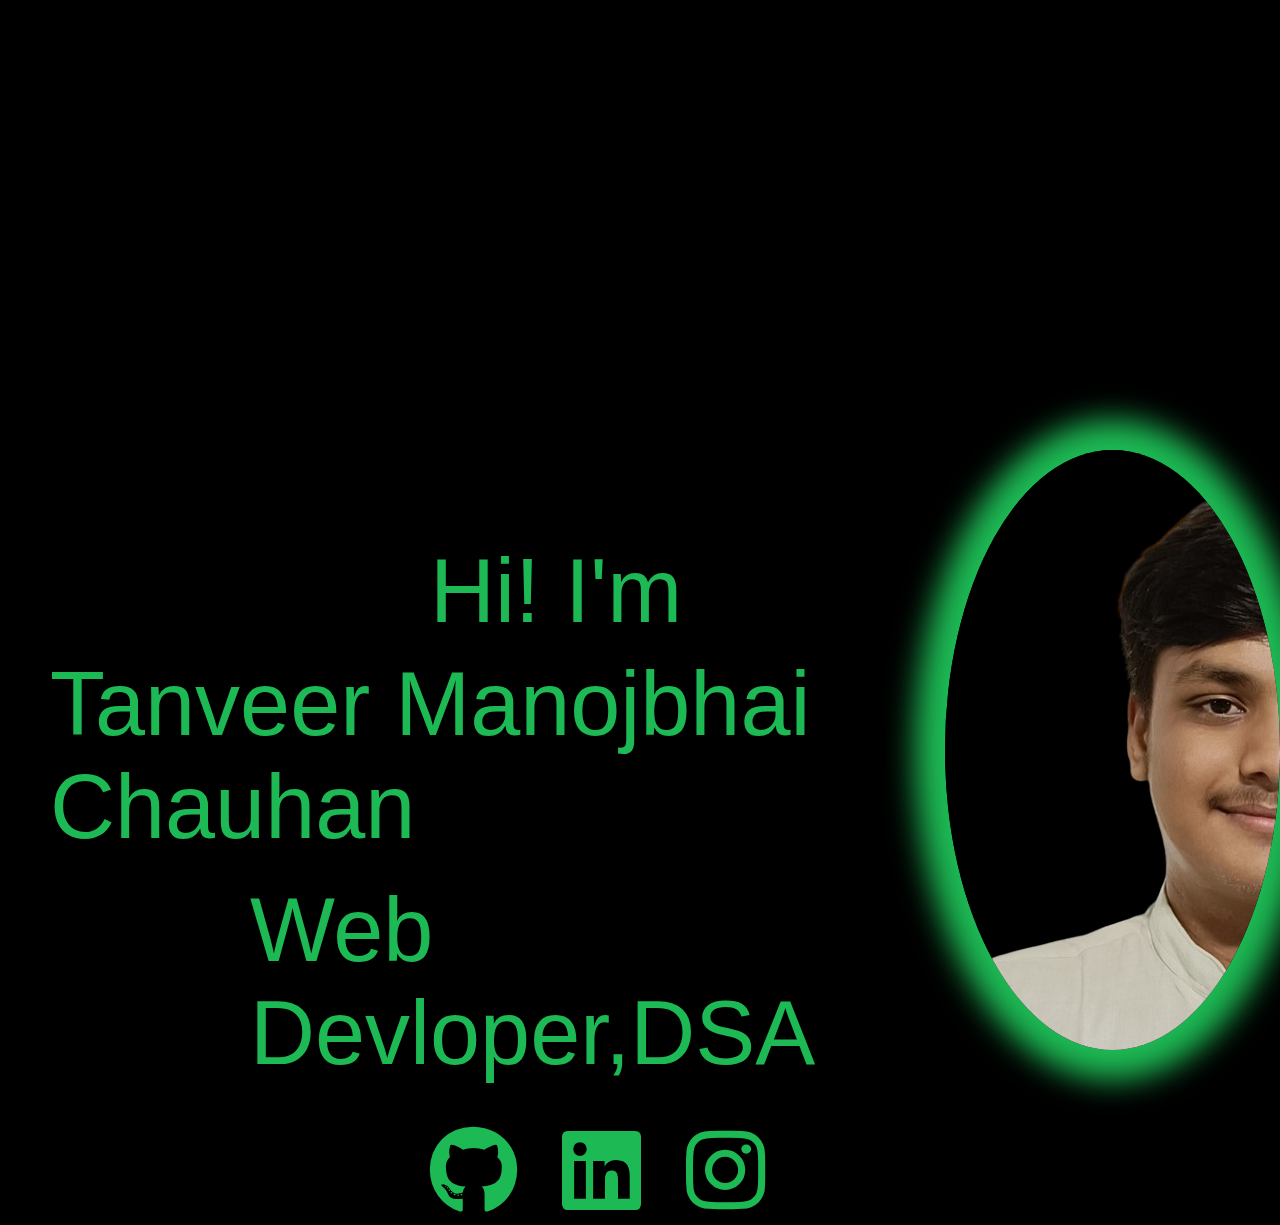
<file: index.html>
<!DOCTYPE html>
<html lang="en">
<head>
    <meta charset="UTF-8">
    <meta name="viewport" content="width=device-width, initial-scale=1.0">
    <title>Portfolio</title>
    <link rel="stylesheet" href="index.css">
    <link rel="stylesheet" href="https://cdnjs.cloudflare.com/ajax/libs/font-awesome/6.0.0-beta3/css/all.min.css">
</head>
<body>
   <div class="navbar">
    <li><a href="index.html">Home</a></li>
        <li><a href="about.html">About</a></li>
        <li><a href="Skills.html">Skills</a></li>
        <li><a href="Projects.html">Projects</a></li>
        <li><a href="contactme.html">Contact me</a></li>
</div>
<div class="con">
    <section class="text">
        <p style="margin-left: 380px; margin-bottom: 10px;">Hi! I'm</p>
        <p>Tanveer Manojbhai Chauhan</p>
        <p style="margin-left: 200px; margin-top: 20px;" >Web Devloper,DSA</p>
        <a href="https://github.com/TANVEER2935"><i class="fa-brands fa-github" style="color:  rgb(29, 185, 84); margin-left: 380px; "></i></a>
        <a href="https://www.linkedin.com/in/tanveer-chauhan-80b633294/"> <i class="fab fa-linkedin linkedin-icon" style="color:rgb(29, 185, 84); margin-left:20px;"></i></a>
        <a href=""> <i class="fab fa-instagram instagram-icon" style="color: rgb(29, 185, 84); margin-left: 20px; margin-top: 40px;"></i></a>
    </section>
<div class="img"></div>
</div>
</body>
</html>
</file>
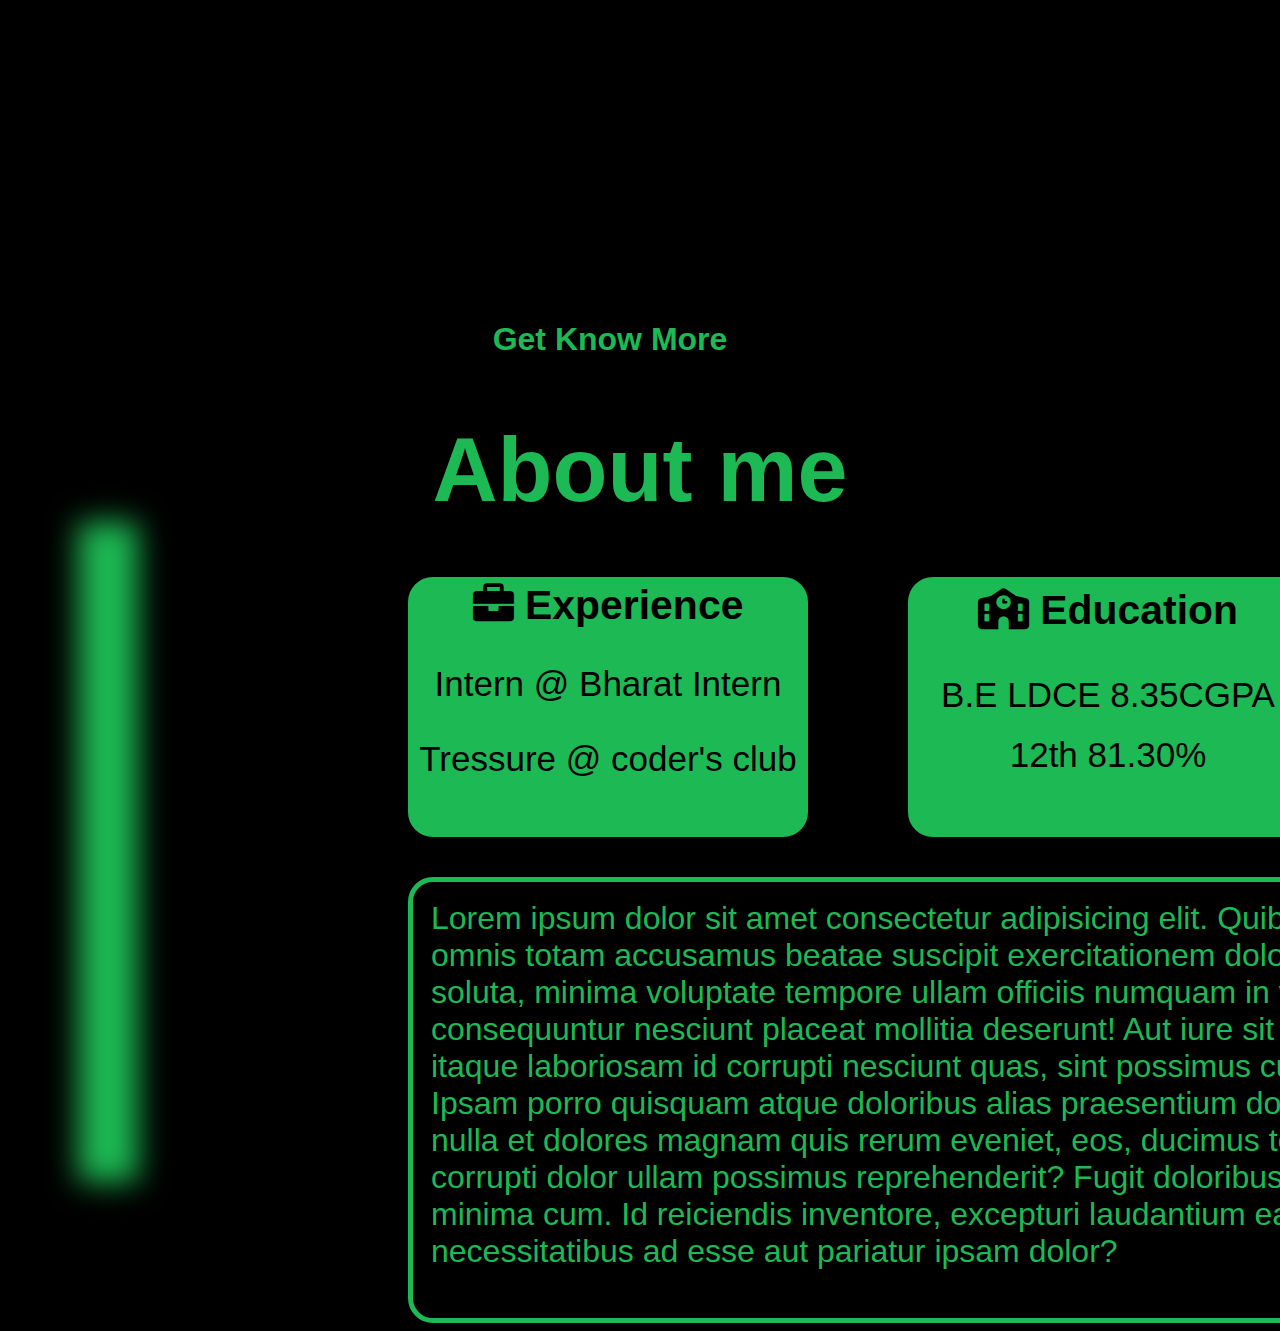
<file: about.html>
<!DOCTYPE html>
<html lang="en">
<head>
    <meta charset="UTF-8">
    <meta name="viewport" content="width=device-width, initial-scale=1.0">
    <title>About</title>
    <link rel="stylesheet" href="about.css">
    <link rel="stylesheet" href="https://cdnjs.cloudflare.com/ajax/libs/font-awesome/6.0.0-beta3/css/all.min.css">
</head>
<body>
    <div class="navbar">
        <li><a href="index.html">Home</a></li>
        <li><a href="about.html">About</a></li>
        <li><a href="Skills.html">Skills</a></li>
        <li><a href="Projects.html">Projects</a></li>
        <li><a href="contactme.html">Contact me</a></li>
</div>
    <h1 style="color: rgb(29, 185, 84); text-align: center; margin-right: 60px; ">Get Know More</h4>
    <h1 style="color: rgb(29, 185, 84); font-size: 90px; text-align: center; margin-bottom: 30px;">About me</h1>
    <div class="container">
        <div class="img"></div>
        <div class="text2">
        <section class="text">
            <div class="expriece" style="background-color:rgb(29, 185, 84);">
                <h3 style="display: inline; background-color: rgb(29, 185, 84); color: black;"><i class="fas fa-briefcase" style="color: black; background-color: rgb(29, 185, 84);"></i> Experience</h3>
                <p style="background-color:rgb(29, 185, 84); color: black;">Intern @ Bharat Intern</p>
                <p style="background-color: rgb(29, 185, 84); color: black;">Tressure @ coder's club</p>
            </div>
            <div class="education" style="background-color: rgb(29, 185, 84);">
                <h3 style="color: black; background-color:rgb(29, 185, 84); margin-top: 5px;"><i class="fas fa-school" style="color: black; background-color: rgb(29, 185, 84);"></i> Education</h3>
                <p style="color: black; background-color:rgb(29, 185, 84); margin-top: 0; margin-bottom: 20px;">B.E LDCE 8.35CGPA</p>
                <p style="color: black ;background-color:rgb(29, 185, 84); margin-top: 20px; margin-bottom: 20px;">12th 81.30%</p>
            </div>
        </section>
        <section class="para">Lorem ipsum dolor sit amet consectetur adipisicing elit. Quibusdam itaque amet omnis totam accusamus beatae suscipit exercitationem dolorem perferendis id soluta, minima voluptate tempore ullam officiis numquam in velit harum consequuntur nesciunt placeat mollitia deserunt! Aut iure sit sed quia dolorum iste, itaque laboriosam id corrupti nesciunt quas, sint possimus culpa doloribus nihil. Ipsam porro quisquam atque doloribus alias praesentium doloremque cumque error nulla et dolores magnam quis rerum eveniet, eos, ducimus totam placeat obcaecati corrupti dolor ullam possimus reprehenderit? Fugit doloribus veritatis doloremque minima cum. Id reiciendis inventore, excepturi laudantium eaque, eligendi necessitatibus ad esse aut pariatur ipsam dolor?</section> </div>
    </div>
</body>
</html>
</file>
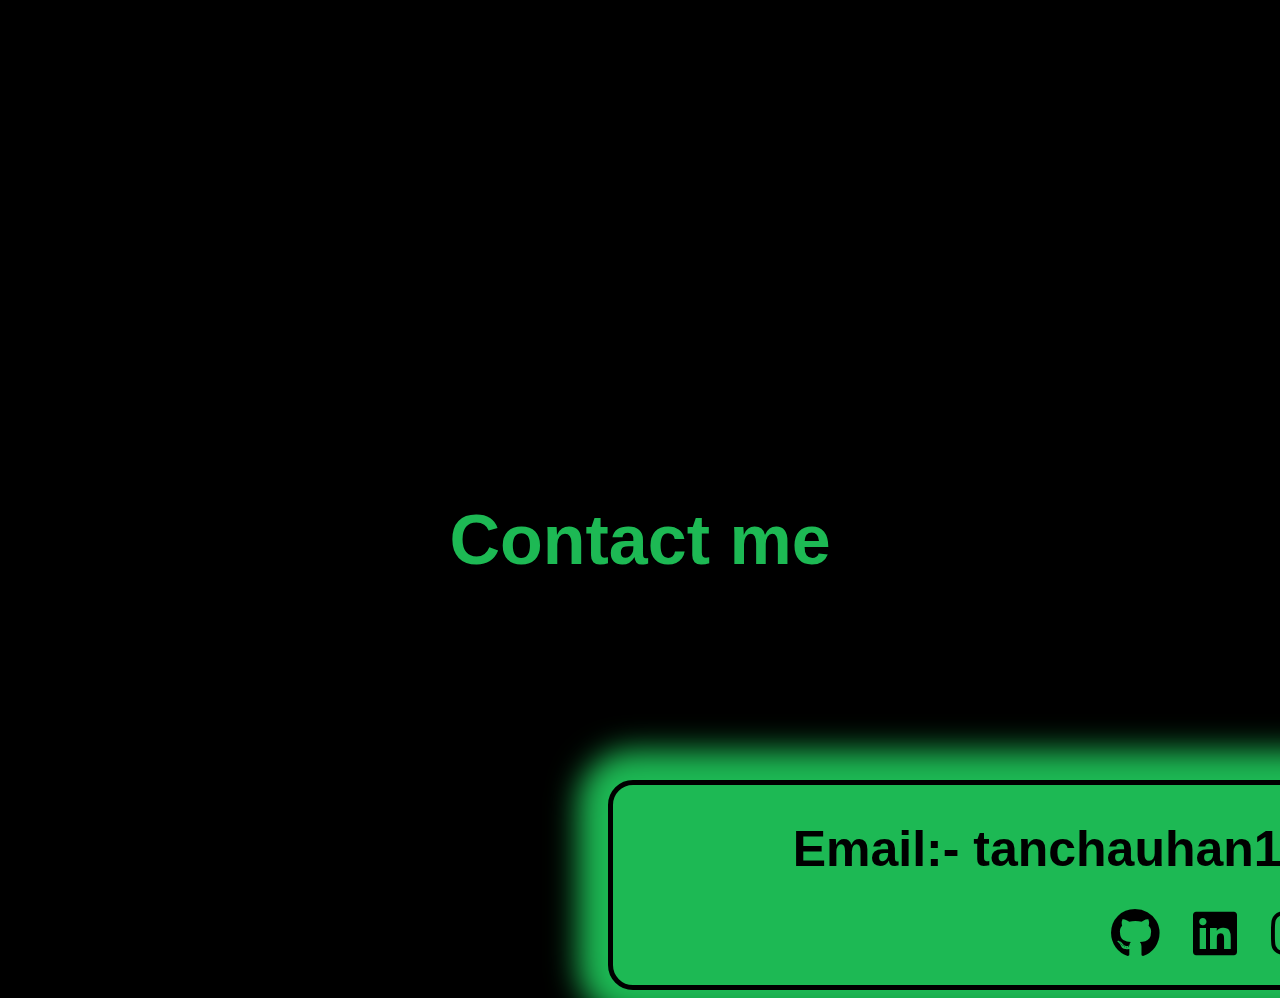
<file: contactme.html>
<!DOCTYPE html>
<html lang="en">
<head>
    <meta charset="UTF-8">
    <meta name="viewport" content="width=device-width, initial-scale=1.0">
    <title>Contact me</title>
    <link rel="stylesheet" href="cotactme.css">
    <link rel="stylesheet" href="https://cdnjs.cloudflare.com/ajax/libs/font-awesome/6.0.0-beta3/css/all.min.css">
</head>
<body>
    <div class="navbar">
        <li><a href="index.html">Home</a></li>
        <li><a href="about.html">About</a></li>
        <li><a href="Skills.html">Skills</a></li>
        <li><a href="Projects.html">Projects</a></li>
        <li><a href="contactme.html">Contact me</a></li>
</div>
    <h1>Contact me</h1>
    <div class="con">
        <b><p style="color: black;">Email:- tanchauhan100@gmail.com</p></b>
        <a href="https://github.com/TANVEER2935"><i class="fa-brands fa-github" style="color:black; font-size: 50px; margin-right: 30px;"></i></a>
    <a href="https://www.linkedin.com/in/tanveer-chauhan-80b633294/"> <i class="fab fa-linkedin linkedin-icon" style="color:black; font-size: 50px; margin-right: 30px;"></i></a>
    <a href=""> <i class="fab fa-instagram instagram-icon" style="color: black; font-size: 50px;"></i></a>
    </div>
</body>
</html>
</file>
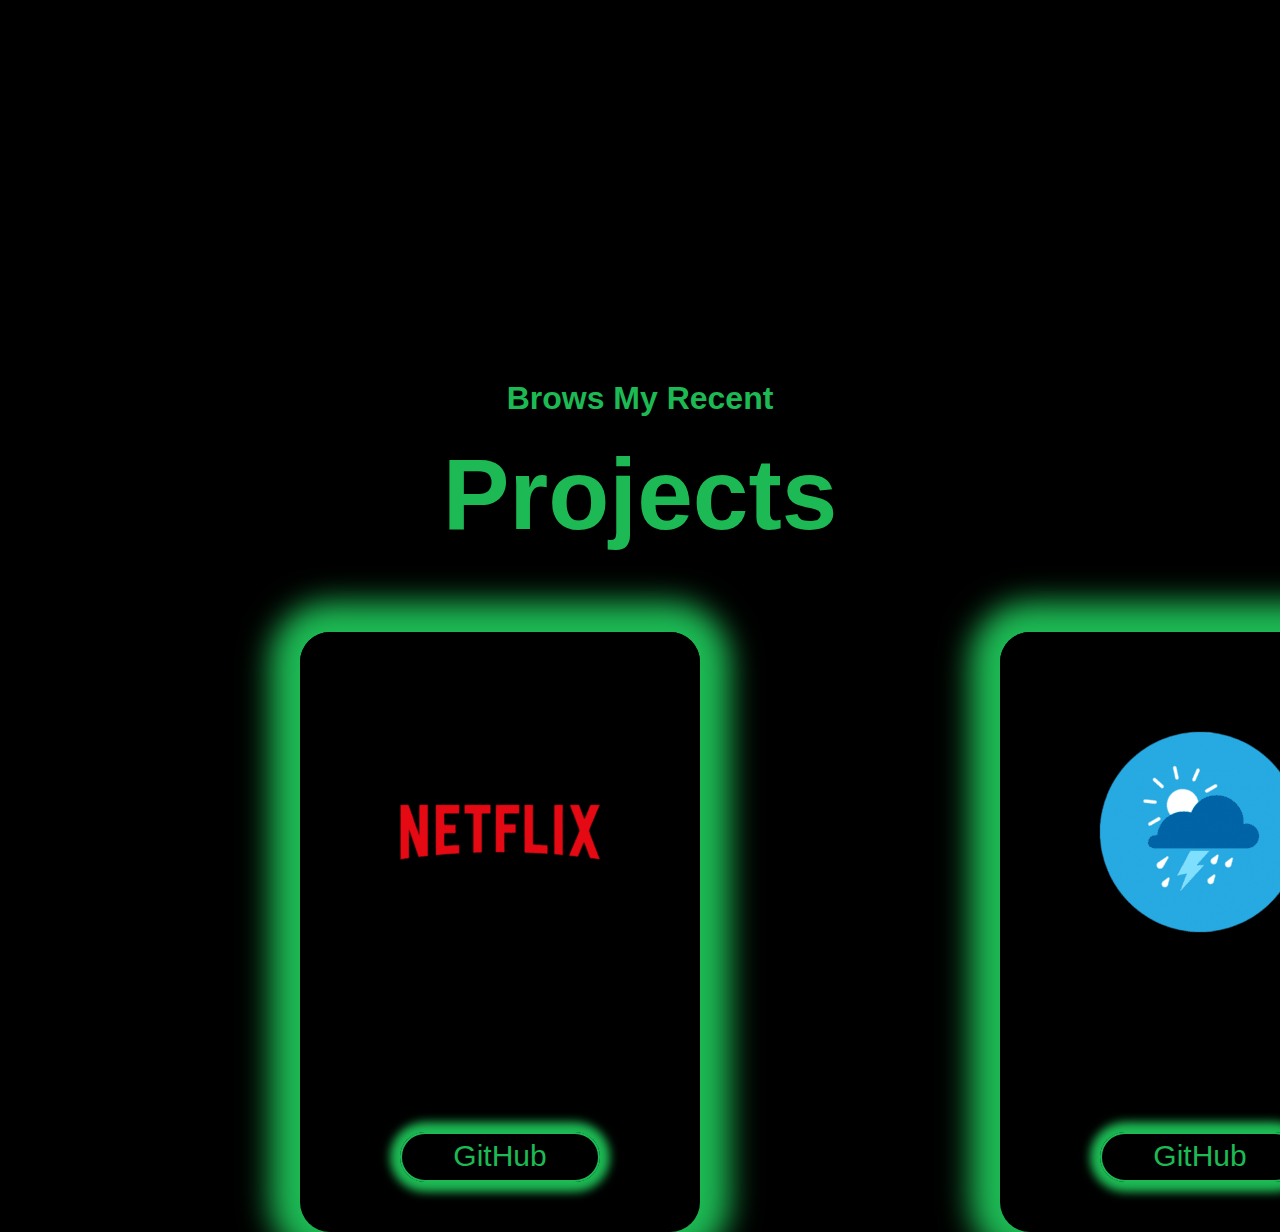
<file: Projects.html>
<!DOCTYPE html>
<html lang="en">
<head>
    <meta charset="UTF-8">
    <meta name="viewport" content="width=device-width, initial-scale=1.0">
    <title>Projects</title>
    <link rel="stylesheet" href="Projects.css">
    <link rel="stylesheet" href="https://cdnjs.cloudflare.com/ajax/libs/font-awesome/6.0.0-beta3/css/all.min.css">
</head>
<body>
    <div class="navbar">
        <li><a href="index.html">Home</a></li>
            <li><a href="about.html">About</a></li>
            <li><a href="Skills.html">Skills</a></li>
            <li><a href="Projects.html">Projects</a></li>
            <li><a href="contactme.html">Contact me</a></li>
    </div>
    <h1 style="text-align: center; margin-top: 80px;" >Brows My Recent</h1>
    <h1 style="text-align: center; margin-top: 20px; font-size: 100px;" >Projects</h1>
    <div class="con">
        <div>
            <section class="f"></section>
            <section class="btn"><a href="github">GitHub</a></section>
        </div>
        <div>
            <section class="s"></section>
            <section class="btn"><a href="github">GitHub</a></section>
        </div>
        <div>
            <section class="t"></section>
            <section class="btn"><a href="github">GitHub</a></section>
        </div>
    </div>
</body>
</html>
</file>
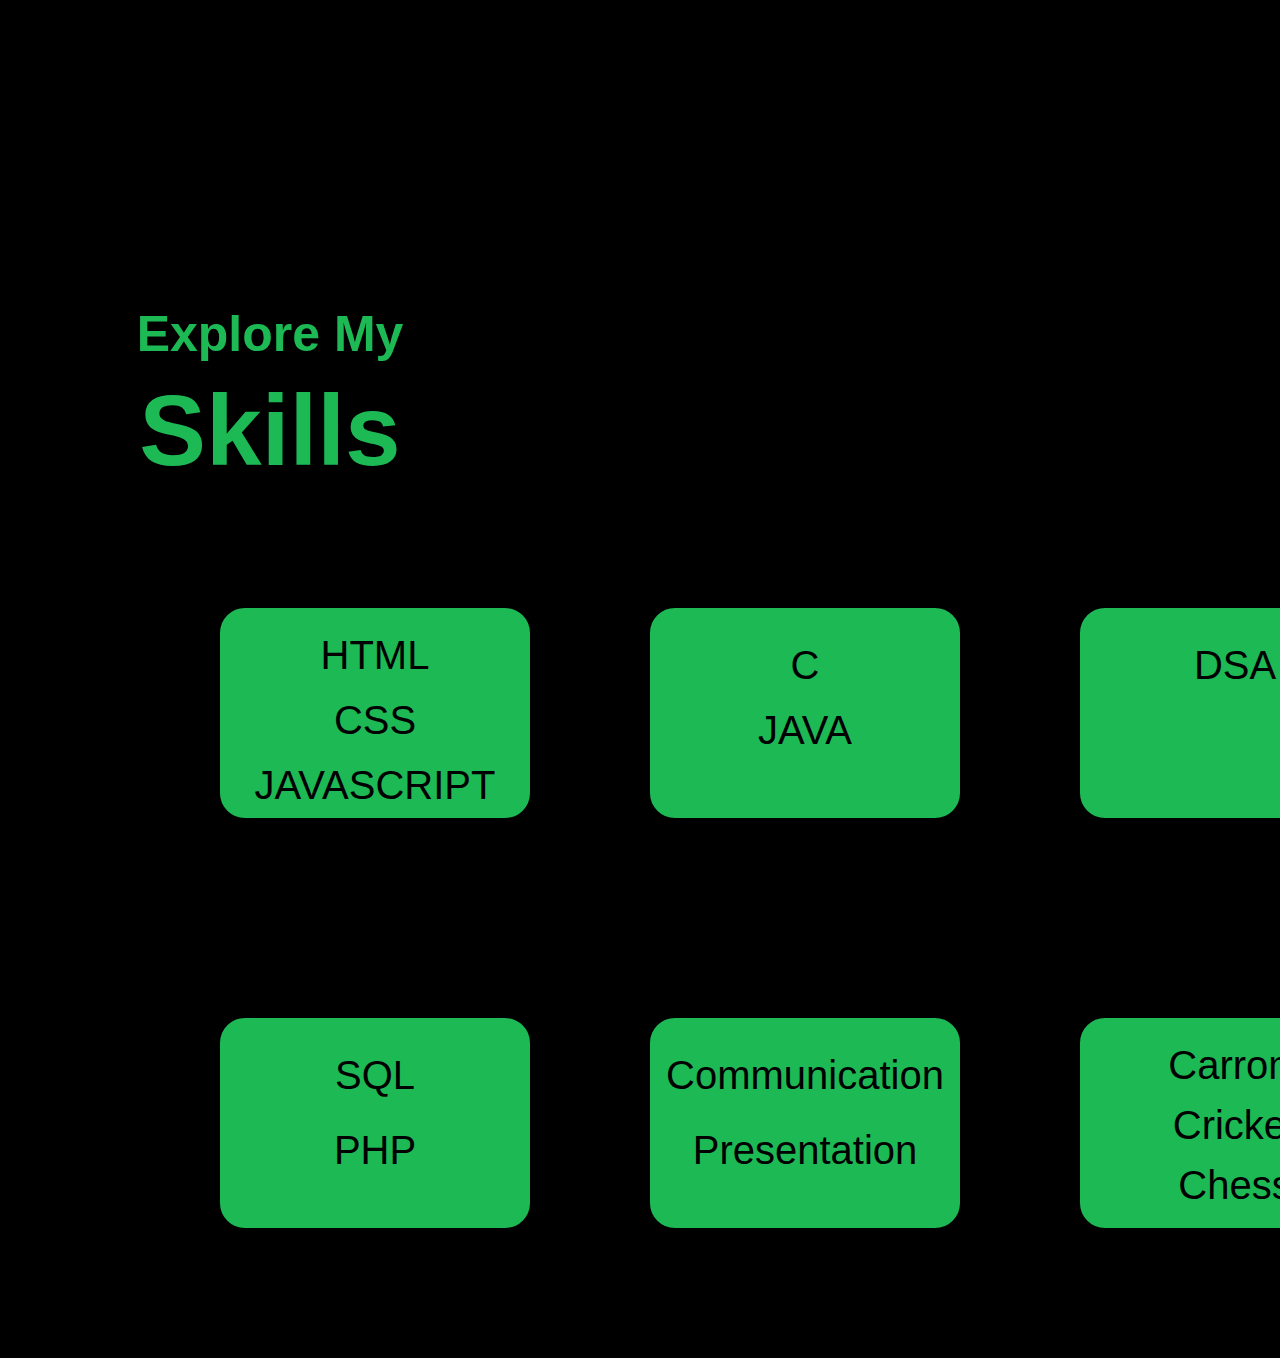
<file: Skills.html>
<!DOCTYPE html>
<html lang="en">
<head>
    <meta charset="UTF-8">
    <meta name="viewport" content="width=device-width, initial-scale=1.0">
    <title>Skills</title>
    <link rel="stylesheet" href="Skills.css">
    <link rel="stylesheet" href="https://cdnjs.cloudflare.com/ajax/libs/font-awesome/6.0.0-beta3/css/all.min.css">
</head>
<body>
    <div class="navbar">
        <li><a href="index.html">Home</a></li>
        <li><a href="about.html">About</a></li>
        <li><a href="Skills.html">Skills</a></li>
        <li><a href="Projects.html">Projects</a></li>
        <li><a href="contactme.html">Contact me</a></li>
</div>
    <h3 style="text-align: center; margin-top: 5px; font-size: 50px; margin-right: 740px;">Explore My</h3>
    <h1 style="text-align: center; margin-top: 10px; margin-bottom: 10px; font-size: 100px; margin-right: 740px;">Skills</h1>
    <div class="con">
    <div class="skill">
        <div class="fornt">
        <div style="list-style: none; ">
            <li>HTML</li>
            <li>CSS</li>
            <li>JAVASCRIPT</li>
        </div>
        <div style="list-style: none;">
            <li style="margin-top: 30px;">C</li>
            <li>JAVA</li>
        </div>
        <div style="list-style: none;">
            <li style="margin-top: 30px;">DSA</li>
        </div>
    </div>
    <div class="extraskill">
        <div style="list-style: none;">
            <li>SQL</li>
            <li>PHP</li>
        </div>
        <div style="list-style: none;"><li>Communication</li>
            <li>Presentation</li></div>
        <div style="list-style: none;">
            <li style="margin-top: 20px;">Carrom</li>
            <li style="margin-top: 15px;">Cricket</li>
            <li style="margin-top: 15px;">Chess</li>
        </div>
    </div>
    </div>
    <div class="img"></div></div>
</body>
</html>
</file>
<file: index.css>
*{
    margin: 0;
    padding: 0;
    box-sizing: border-box;
}
body{
background-color: black;
font-family: Arial, sans-serif;
}
.navbar{
    margin-top: 30px;
    margin-right: 50px;
    margin-left:1400px;
}
.navbar li {
    display: inline;
    text-align: center;
}
.navbar li a{
    padding: 20px;
    color:rgb(29, 185, 84);
    font-size: 40px;
    text-decoration: none;
}
.navbar li a:hover{
    color: black;
    background-color: rgb(29, 185, 84);  
    border-radius: 25px 25px 25px 25px;  
}
.con div{
    display: inline-block;
}
.con{
    display:flex;
}
.text{
    margin-left: 50px;
    width: 1600px;
    margin-top: 240px;
    font-size: 90px;
    color:rgb(29, 185, 84);
}
.img{
    width: 600px;
    height: 600px;
    margin-top:150px;
    background-image: url(/img.png);
    margin-left: 0;
    border-radius: 100%;
    box-shadow: 0 0 30px 30px rgb(29, 185, 84);
}
</file>
<file: about.css>
body{
    background-color: black;
    font-family: Arial, sans-serif;
}
.container{
    display: flex;
}
.img{
    width: 600px;
    height: 600px;
    margin:100px;
    margin-top: 0px;
    background-image: url(/img.png);
    border-radius: 100%;
    box-shadow: 0 0 30px 30px rgb(29, 185, 84);
}
.text{
    width: 900px;
    padding-top: 25px;
    height: 300px;
    margin-left: 200px;
    display: flex;
}
.expriece{
    text-align: center;
    font-size: 35px;
    width: 400px;
    height: 250px;
    border: 5px solid rgb(29, 185, 84);
    border-radius: 25px 25px 25px 25px;
}
.education{
    margin-left: 100px;
    text-align: center;
    font-size: 35px;
    width: 400px;
    height: 250px;
    border: 5px solid rgb(29, 185, 84);
    border-radius: 25px 25px 25px 25px;
}
.para{
    margin-left: 200px;
    padding:18px;
    color: rgb(29, 185, 84);
    font-size: 32px;
    border: 5px solid rgb(29, 185, 84);
    border-radius: 25px 25px 25px 25px;
    width: 1200px;
    height: 400px;
    transition: 1s;
}
.para:hover{
    color: black;
    background-color: rgb(29, 185, 84);
}
.navbar{
    margin-top: 30px;
    margin-right: 20px;
    margin-left:1400px;
}
.navbar li {
    display: inline;
    text-align: center;
}
.navbar li a{
    padding: 20px;
    color:rgb(29, 185, 84);
    font-size: 40px;
    text-decoration: none;
}
.navbar li a:hover{
    color: black;
    background-color: rgb(29, 185, 84); 
    border-radius: 25px 25px 25px 25px;   
}
</file>
<file: cotactme.css>
*{
    color: rgb(29, 185, 84);
}
body{
    background-color: black;
    font-family: Arial, sans-serif;
}
body h1{
    text-align: center;
    font-size: 70px;
    margin: 200px;
}

.con{
    margin-left: 600px;
    width: 1200px;
    height: 200px;
    border: solid 5px black;
    background-color:rgb(29, 185, 84);
    box-shadow: 0 0 30px 30px rgb(29, 185, 84);
    border-radius: 25px 25px 25px 25px;
    text-align: center;
}
.con p{
    font-size: 50px;
    margin-bottom: 30px;
    margin-top: 35px;
}
.navbar{
    margin-top: 30px;
    margin-right: 20px;
    margin-left:1400px;
}
.navbar li {
    display: inline;
    text-align: center;
}
.navbar li a{
    padding: 20px;
    color:rgb(29, 185, 84);
    font-size: 40px;
    text-decoration: none;
}
.navbar li a:hover{
    color: black;
    background-color: rgb(29, 185, 84);  
    border-radius: 25px 25px 25px 25px;  
}
</file>
<file: Projects.css>
*{
    margin: 0;
    padding: 0;
    box-sizing: border-box;
}
body{
    background-color: black;
    font-family: Arial, sans-serif;
    color: rgb(29, 185, 84);
}
.con{
    display: flex;
}
.con div{
    width: 400px;
    height: 600px;
    margin-top: 80px;
    margin-left: 300px;
    background-color:black;
    border-radius: 30px 30px 30px 30px;
    box-shadow: 0 0 30px 30px rgb(29, 185, 84);
}
.f{
    width: 400px;
    height: 400px;
    background-image: url(/netflix.png);
    border-radius: 30px 30px  0 0;
}
.s{
    width: 400px;
    height: 400px;
    background-image: url(/weather.png);
    border-radius: 30px 30px 0 0;
}
.t{
    width: 400px;
    height: 400px;
    background-image: url(/handyhelper.png);
    border-radius: 30px 30px 0 0;
}

.btn{
    text-align: center;
    width: 200px;
    height: 50px;
    padding-top: 5px;
    border: 2px solid rgb(29, 185, 84);
    box-shadow: 0 0 10px 10px rgb(29, 185, 84);
    margin-left: 100px;
    margin-top: 100px;
    border-radius: 50px 50px 50px 50px;
}
.btn a{
    font-size: 30px;
    text-decoration: none;
    color:rgb(29, 185, 84) ;  
}

.navbar{
    margin-top: 30px;
    margin-right: 50px;
    margin-left:1400px;
}
.navbar li {
    display: inline;
    text-align: center;
}
.navbar li a{
    padding: 20px;
    color:rgb(29, 185, 84);
    font-size: 40px;
    text-decoration: none;
}
.navbar li a:hover{
    color: black;
    background-color: rgb(29, 185, 84);  
    border-radius: 25px 25px 25px 25px;  
}
</file>
<file: Skills.css>
*{
    margin: 0;
    padding: 0;
    color: rgb(29, 185, 84);
}
body{
    background-color: black;
    font-family: Arial, sans-serif;
}

.skill{
    width:1400px ;
    height: 800px;
    margin-top: 60px;
    margin-left: 100px;
}
.fornt{
    display: flex;
}
.fornt div{
    text-align: center;
    width: 300px;
    height:200px;
    border: 5px solid rgb(29, 185, 84);
    border-radius: 25px 25px 25px 25px;
    margin-left: 120px;
    margin-top: 50px;
    font-size: 40px;
    background-color:rgb(29, 185, 84);
   
}
.fornt div li{
    margin-top: 20px;
    color: black;
}

.extraskill{
    display: flex;
}
.extraskill div{
    text-align: center;
    width: 300px;
    height:200px;
    border: 5px solid rgb(29, 185, 84);
    border-radius: 25px 25px 25px 25px;
    margin-left: 120px;
    margin-top: 200px;
    font-size: 40px;
    background-color:rgb(29, 185, 84);
   
}
.extraskill div li{
    margin-top:30px;
    color: black;
}
.navbar{
    margin-top: 30px;
    margin-right: 20px;
    margin-left:1400px;
}
.navbar li {
    display: inline;
    text-align: center;
}
.navbar li a{
    padding: 20px;
    color:rgb(29, 185, 84);
    font-size: 40px;
    text-decoration: none;
}
.navbar li a:hover{
    color: black;
    background-color: rgb(29, 185, 84);  
    border-radius: 25px 25px 25px 25px;  
}
.img{
    width: 600px;
    height: 600px;
    margin-top:80px;
    background-image: url(/img.png);
    margin-left:200px;
    border-radius: 100%;
    box-shadow: 0 0 30px 30px rgb(29, 185, 84);
}
.con{
    display: flex;
}
</file>
